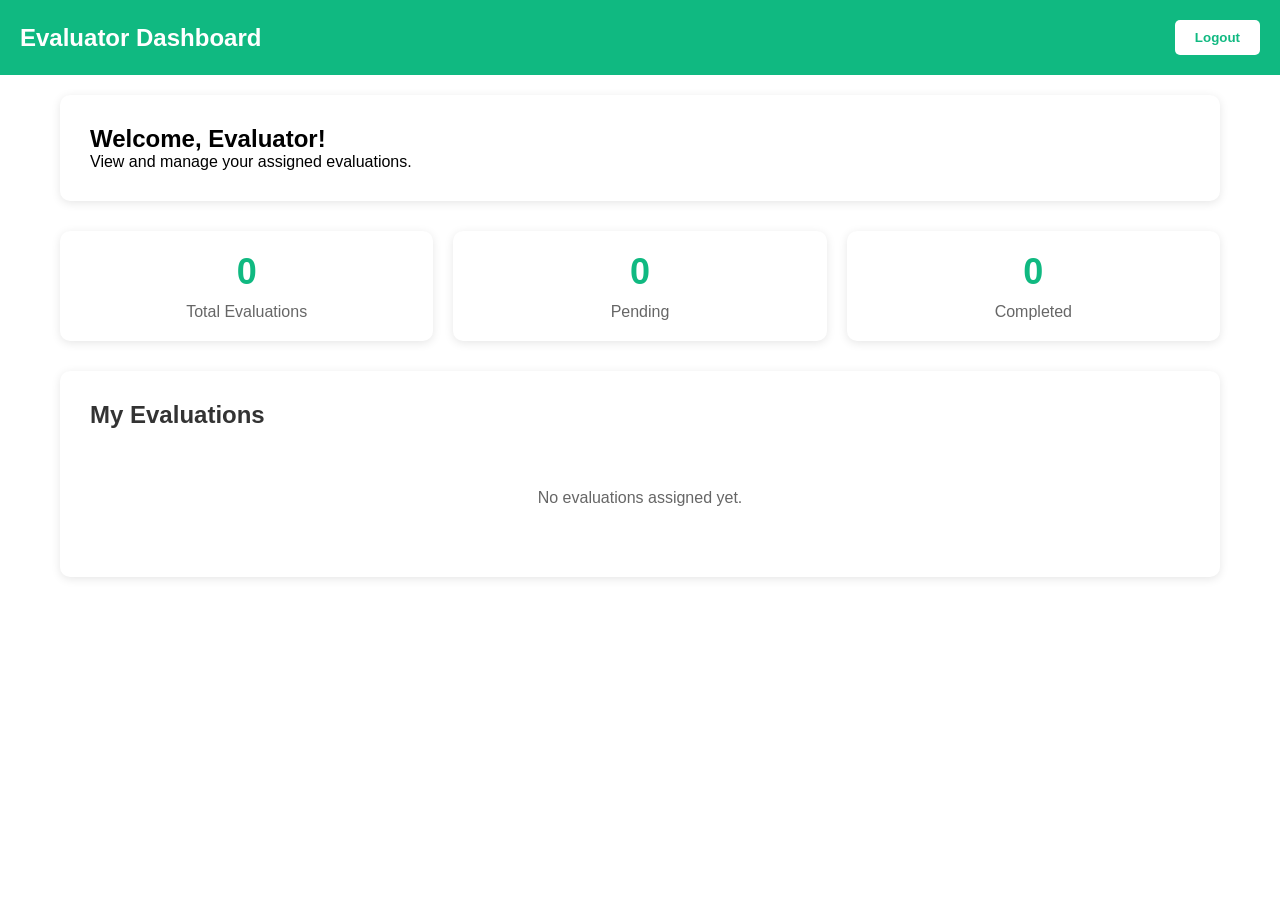
<file: src/main/resources/templates/evaluator-dashboard.html>
<!DOCTYPE html>
<html lang="en">
<head>
    <meta charset="UTF-8">
    <meta name="viewport" content="width=device-width, initial-scale=1.0">
    <title>Evaluator Dashboard</title>
    <style>
        * { margin: 0; padding: 0; box-sizing: border-box; }
        body { font-family: Arial, sans-serif; }

        .header {
            background: #10b981;
            color: white;
            padding: 20px;
            display: flex;
            justify-content: space-between;
            align-items: center;
        }

        .header h1 { font-size: 24px; }

        .logout-btn {
            background: white;
            color: #10b981;
            border: none;
            padding: 10px 20px;
            border-radius: 5px;
            cursor: pointer;
            font-weight: bold;
        }

        .logout-btn:hover { background: #f0f0f0; }

        .container {
            max-width: 1200px;
            margin: 0 auto;
            padding: 20px;
        }

        .welcome-box {
            background: white;
            padding: 30px;
            border-radius: 10px;
            box-shadow: 0 2px 10px rgba(0,0,0,0.1);
            margin-bottom: 30px;
        }

        .stats-grid {
            display: grid;
            grid-template-columns: repeat(auto-fit, minmax(200px, 1fr));
            gap: 20px;
            margin-bottom: 30px;
        }

        .stat-card {
            background: white;
            padding: 20px;
            border-radius: 10px;
            box-shadow: 0 2px 10px rgba(0,0,0,0.1);
            text-align: center;
        }

        .stat-card h3 {
            font-size: 36px;
            color: #10b981;
            margin-bottom: 10px;
        }

        .stat-card p {
            color: #666;
        }

        .evaluations-section {
            background: white;
            padding: 30px;
            border-radius: 10px;
            box-shadow: 0 2px 10px rgba(0,0,0,0.1);
        }

        .evaluations-section h2 {
            margin-bottom: 20px;
            color: #333;
        }

        .no-evaluations {
            text-align: center;
            padding: 40px;
            color: #666;
        }
    </style>
</head>
<body>
<div class="header">
    <h1>Evaluator Dashboard</h1>
    <button class="logout-btn" onclick="logout()">Logout</button>
</div>

<div class="container">
    <div class="welcome-box">
        <h2>Welcome, Evaluator!</h2>
        <p>View and manage your assigned evaluations.</p>
    </div>

    <div class="stats-grid">
        <div class="stat-card">
            <h3>0</h3>
            <p>Total Evaluations</p>
        </div>

        <div class="stat-card">
            <h3>0</h3>
            <p>Pending</p>
        </div>

        <div class="stat-card">
            <h3>0</h3>
            <p>Completed</p>
        </div>
    </div>

    <div class="evaluations-section">
        <h2>My Evaluations</h2>
        <div class="no-evaluations">
            <p>No evaluations assigned yet.</p>
        </div>
    </div>
</div>

<script>
    async function logout() {
        try {
            await fetch('/api/logout', { method: 'POST' });
            window.location.href = '/login';
        } catch (error) {
            console.error('Logout error:', error);
            window.location.href = '/login';
        }
    }
</script>
</body>
</html>
</file>
